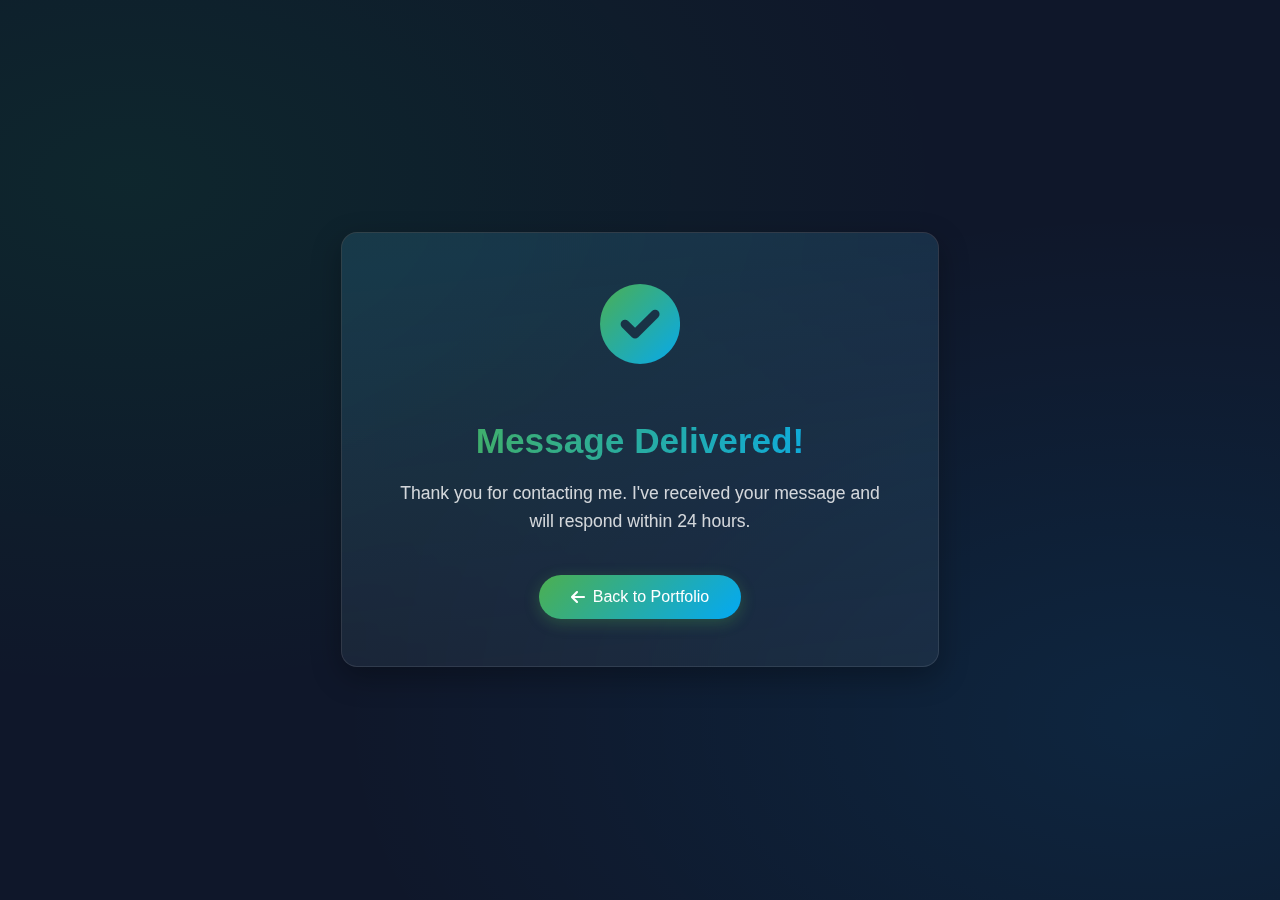
<file: success.html>
<!DOCTYPE html>
<html lang="en">
<head>
    <meta charset="UTF-8">
    <meta name="viewport" content="width=device-width, initial-scale=1.0">
    <title>Success | Sainadh</title>
    <!-- Your existing Font Awesome -->
    <link rel="stylesheet" href="https://cdnjs.cloudflare.com/ajax/libs/font-awesome/6.0.0/css/all.min.css">
    <style>
        :root {
            --primary: #4CAF50;
            --secondary: #03A9F4;
            --dark: #0f172a;
            --text: rgba(255,255,255,0.9);
        }
        
        body {
            background: var(--dark);
            font-family: 'Poppins', sans-serif;
            margin: 0;
            padding: 0;
            min-height: 100vh;
            display: flex;
            justify-content: center;
            align-items: center;
            background-image: 
                radial-gradient(at 10% 20%, hsla(145, 100%, 35%, 0.1) 0px, transparent 50%),
                radial-gradient(at 90% 80%, hsla(200, 100%, 50%, 0.1) 0px, transparent 50%);
        }
        
        .success-card {
            background: rgba(255, 255, 255, 0.05);
            backdrop-filter: blur(12px);
            -webkit-backdrop-filter: blur(12px);
            border-radius: 16px;
            padding: 3rem;
            width: 90%;
            max-width: 500px;
            text-align: center;
            position: relative;
            overflow: hidden;
            border: 1px solid rgba(255, 255, 255, 0.1);
            box-shadow: 0 10px 30px rgba(0, 0, 0, 0.3);
            animation: cardEntrance 0.8s ease-out;
        }
        
        .success-card::before {
            content: '';
            position: absolute;
            top: -50%;
            left: -50%;
            width: 200%;
            height: 200%;
            background: linear-gradient(
                to bottom right,
                rgba(76, 175, 80, 0.1),
                rgba(3, 169, 244, 0.1),
                transparent 70%
            );
            transform: rotate(30deg);
            z-index: -1;
        }
        
        .checkmark {
            font-size: 5rem;
            background: linear-gradient(135deg, var(--primary), var(--secondary));
            -webkit-background-clip: text;
            background-clip: text;
            color: transparent;
            margin-bottom: 1.5rem;
            display: inline-block;
            animation: checkmarkBounce 0.8s cubic-bezier(0.68, -0.55, 0.27, 1.55);
        }
        
        h1 {
            font-size: 2.2rem;
            margin-bottom: 1rem;
            background: linear-gradient(90deg, var(--primary), var(--secondary));
            -webkit-background-clip: text;
            background-clip: text;
            color: transparent;
        }
        
        p {
            font-size: 1.1rem;
            line-height: 1.6;
            margin-bottom: 2.5rem;
            color: var(--text);
            opacity: 0.9;
        }
        
        .home-btn {
            background: linear-gradient(135deg, var(--primary), var(--secondary));
            color: white;
            border: none;
            padding: 0.8rem 2rem;
            border-radius: 50px;
            font-size: 1rem;
            font-weight: 500;
            cursor: pointer;
            transition: all 0.3s ease;
            text-decoration: none;
            display: inline-flex;
            align-items: center;
            gap: 0.5rem;
            box-shadow: 0 4px 15px rgba(76, 175, 80, 0.3);
        }
        
        .home-btn:hover {
            transform: translateY(-3px);
            box-shadow: 0 8px 25px rgba(76, 175, 80, 0.4);
        }
        
        /* Animations */
        @keyframes cardEntrance {
            from { 
                opacity: 0;
                transform: translateY(30px) scale(0.95);
            }
            to { 
                opacity: 1;
                transform: translateY(0) scale(1);
            }
        }
        
        .checkmark {
            font-size: 5rem;
            background: linear-gradient(135deg, var(--primary), var(--secondary));
            -webkit-background-clip: text;
            background-clip: text;
            color: transparent;
            margin-bottom: 1.5rem;
            display: inline-block;
            animation: gentlePulse 2s ease-in-out infinite;
        }
        
        /* Replace checkmarkBounce with this */
        @keyframes gentlePulse {
            0% { 
                transform: scale(1);
                opacity: 1;
            }
            50% {
                transform: scale(1.08);
                opacity: 0.9;
            }
            100% {
                transform: scale(1);
                opacity: 1;
            }
        }
    </style>
</head>
<body>
    <div class="success-card">
        <div class="checkmark">
            <i class="fas fa-check-circle"></i>
        </div>
        <h1>Message Delivered!</h1>
        <p>Thank you for contacting me. I've received your message and will respond within 24 hours.</p>
        <a href="/" class="home-btn">
            <i class="fas fa-arrow-left"></i> Back to Portfolio
        </a>
    </div>
</body>
</html>
</file>
